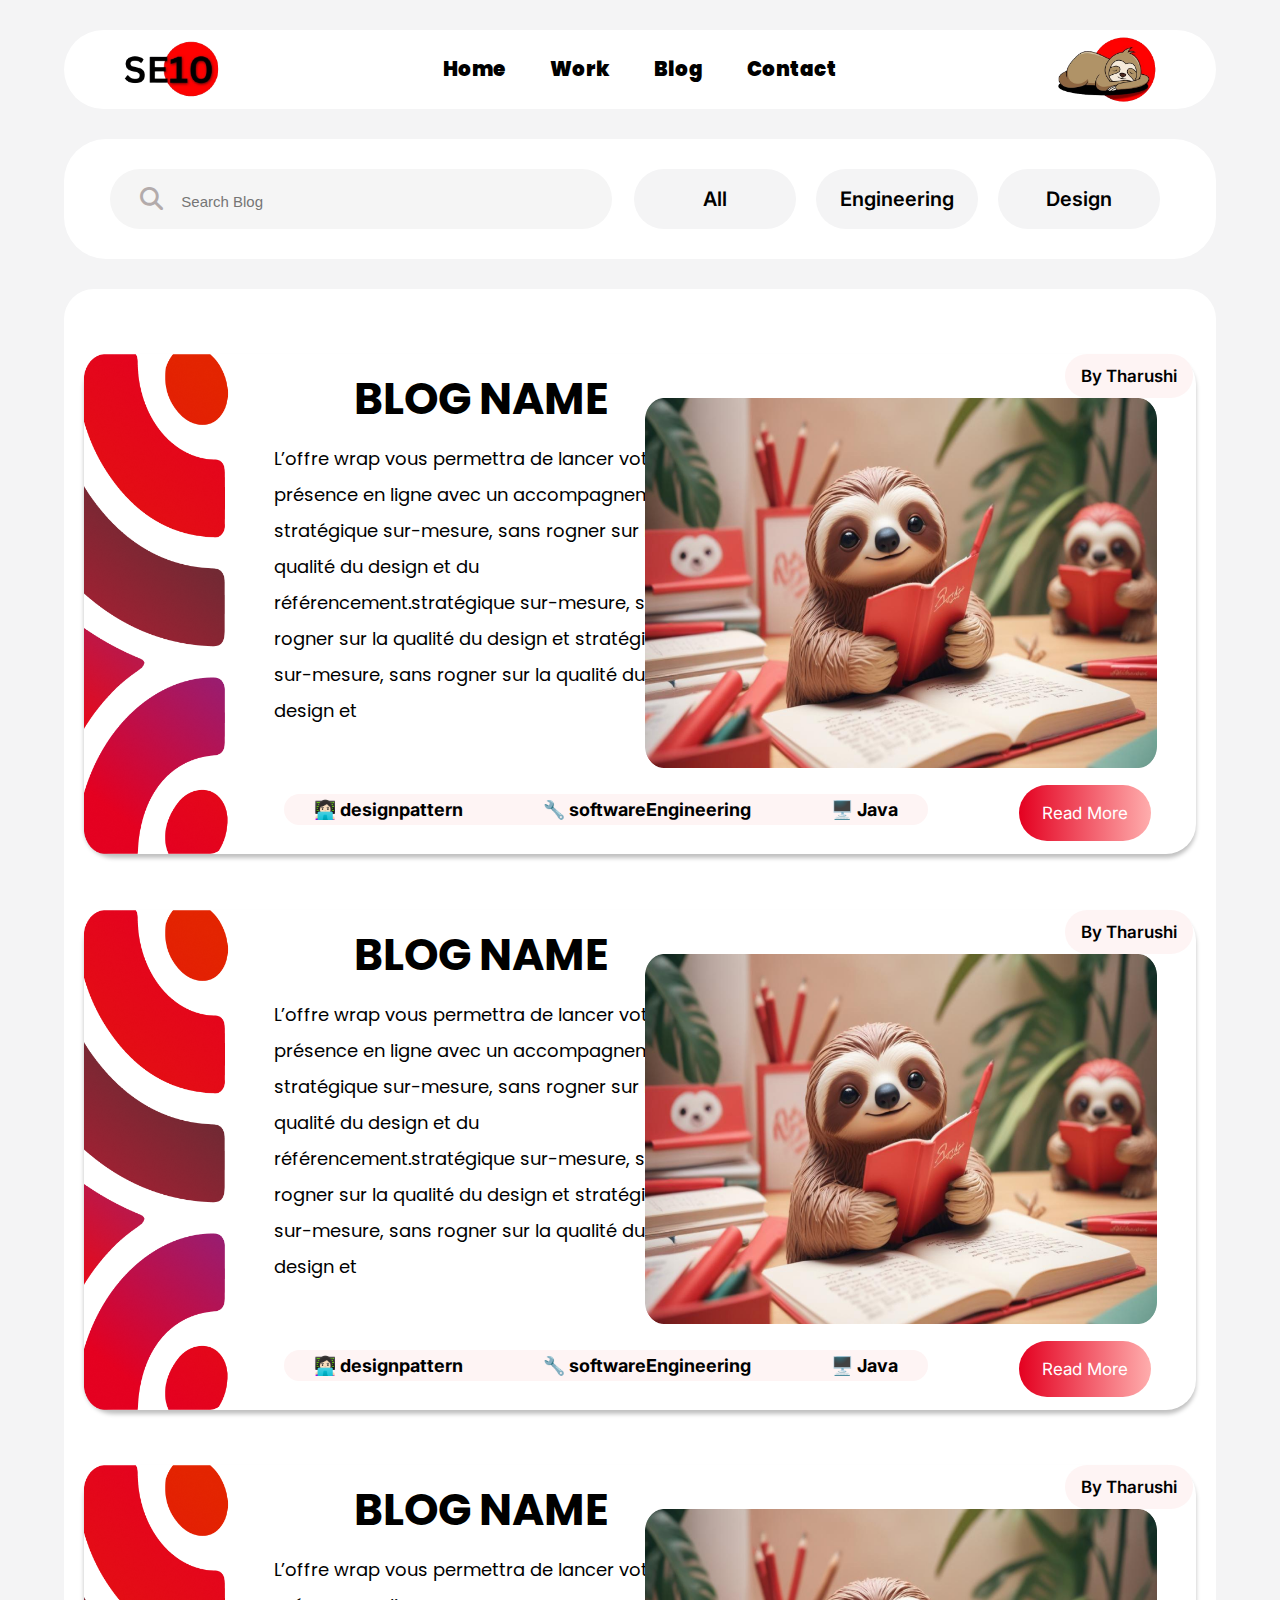
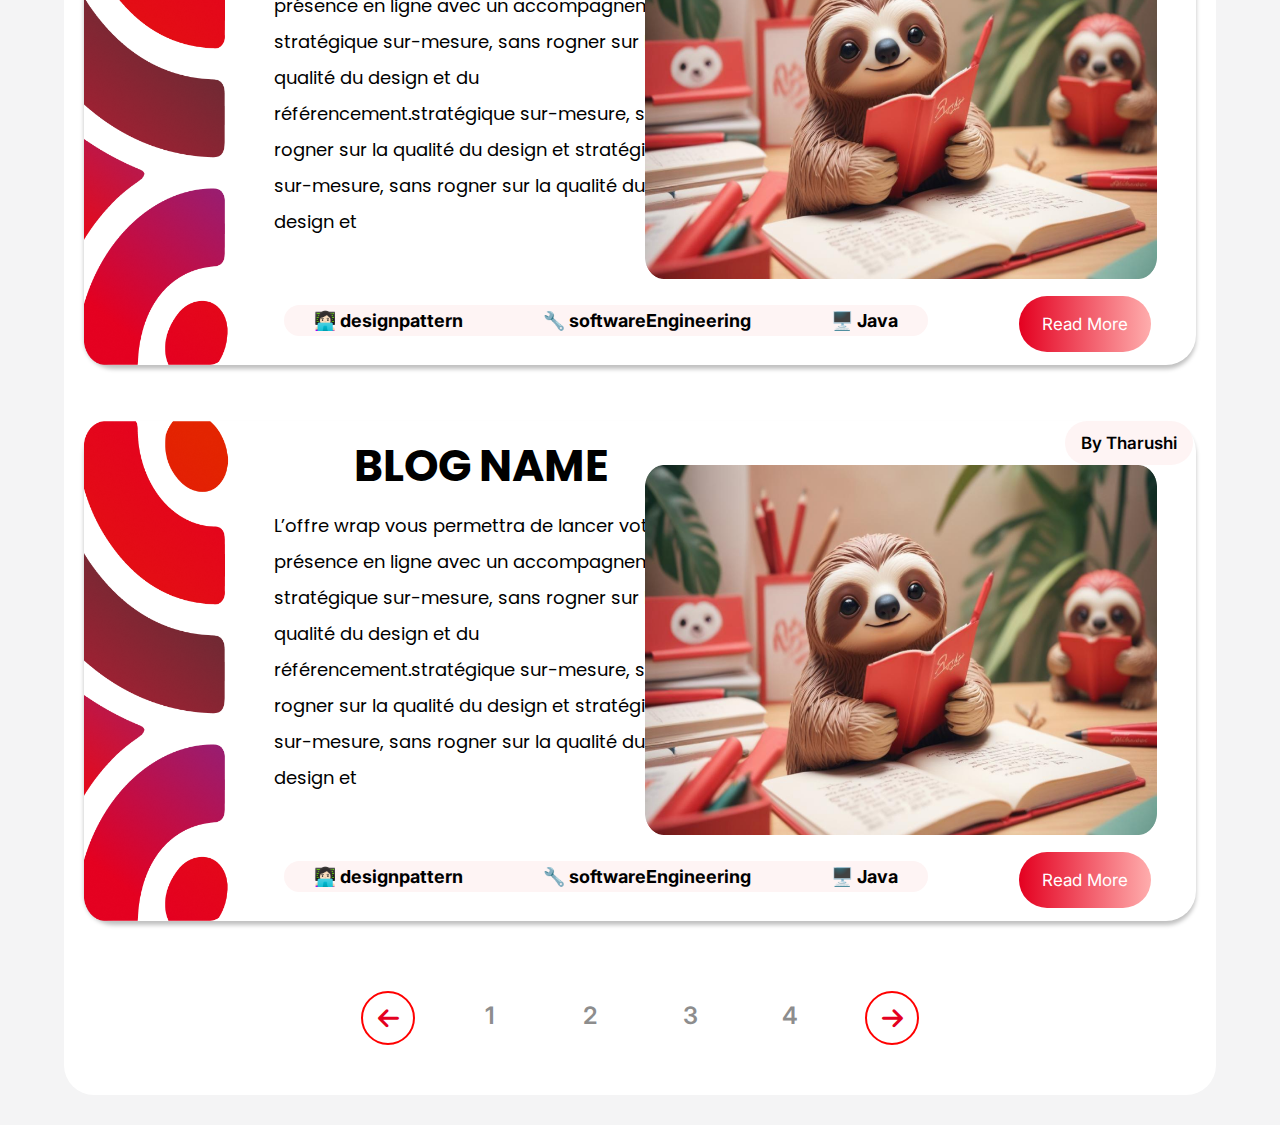
<file: index.html>
<!DOCTYPE html>
<html lang="en">

<head>
    <meta charset="UTF-8">
    <meta name="viewport" content="width=device-width, initial-scale=1.0">
    <title>Document</title>
    <link rel="stylesheet" href="style.css">
    <link href='https://fonts.googleapis.com/css?family=Poppins' rel='stylesheet'>
    <link href='https://fonts.googleapis.com/css?family=Inter' rel='stylesheet'>
    <link rel="stylesheet" href="https://cdnjs.cloudflare.com/ajax/libs/font-awesome/6.5.2/css/all.min.css">
</head>

<body>

    <header class="container">
        <img src="Assets/name.png" alt="name" class="hedder-image">
        <nav>
            <ul>
                <li><a href="">Home</a></li>
                <li><a href="">Work</a></li>
                <li><a href="">Blog</a></li>
                <li><a href="">Contact</a></li>
            </ul>
        </nav>
        <img src="Assets/logo.png" alt="logo" class="hedder-image">
    </header>



    <section class="container" id="searchSection">
        <div id="searchBar">
            <form>
                <i class="fa-solid fa-magnifying-glass"></i>
                <input type="text" placeholder="Search Blog">
            </form>
        </div>

        <div id="buttonDiv">
            <ul>
                <li><a id="all" href="">All</a></li>
                <li><a href="" class="">Engineering</a></li>
                <li><a href="" class="">Design</a></li>
            </ul>
        </div>

    </section>




    <section class="container" id="blogSection">

        <div class="post">

            <img src="Assets/image.png" alt="side image">

            <div class="aboutDiv">
                <h1>BLOG NAME</h1>
                <p>L’offre wrap vous permettra de lancer votre présence en ligne avec un accompagnement stratégique
                    sur-mesure, sans rogner sur la qualité du design et du référencement.stratégique sur-mesure, sans
                    rogner sur la qualité du design et stratégique sur-mesure, sans rogner sur la qualité du design et

            </div>

            <div class="bottom-bar">
                <h4>👩🏻‍💻 designpattern</h4>
                <h4>🔧 softwareEngineering</h4>
                <h4>🖥️ Java</h4>
            </div>

            <img src="Assets//blog-Image.png" alt="blog image" class="blogImage">

            <h3>By Tharushi</h4>

                <a href="">Read More</a>

        </div>

        <div class="post">

            <img src="Assets/image.png" alt="side image">

            <div class="aboutDiv">
                <h1>BLOG NAME</h1>
                <p>L’offre wrap vous permettra de lancer votre présence en ligne avec un accompagnement stratégique
                    sur-mesure, sans rogner sur la qualité du design et du référencement.stratégique sur-mesure, sans
                    rogner sur la qualité du design et stratégique sur-mesure, sans rogner sur la qualité du design et

            </div>

            <div class="bottom-bar">
                <h4>👩🏻‍💻 designpattern</h4>
                <h4>🔧 softwareEngineering</h4>
                <h4>🖥️ Java</h4>
            </div>

            <img src="Assets//blog-Image.png" alt="blog image" class="blogImage">

            <h3>By Tharushi</h4>

                <a href="">Read More</a>

        </div>

        <div class="post">

            <img src="Assets/image.png" alt="side image">

            <div class="aboutDiv">
                <h1>BLOG NAME</h1>
                <p>L’offre wrap vous permettra de lancer votre présence en ligne avec un accompagnement stratégique
                    sur-mesure, sans rogner sur la qualité du design et du référencement.stratégique sur-mesure, sans
                    rogner sur la qualité du design et stratégique sur-mesure, sans rogner sur la qualité du design et

            </div>

            <div class="bottom-bar">
                <h4>👩🏻‍💻 designpattern</h4>
                <h4>🔧 softwareEngineering</h4>
                <h4>🖥️ Java</h4>
            </div>

            <img src="Assets//blog-Image.png" alt="blog image" class="blogImage">

            <h3>By Tharushi</h4>

                <a href="">Read More</a>

        </div>



        <div class="post">

            <img src="Assets/image.png" alt="side image">

            <div class="aboutDiv">
                <h1>BLOG NAME</h1>
                <p>L’offre wrap vous permettra de lancer votre présence en ligne avec un accompagnement stratégique
                    sur-mesure, sans rogner sur la qualité du design et du référencement.stratégique sur-mesure, sans
                    rogner sur la qualité du design et stratégique sur-mesure, sans rogner sur la qualité du design et

            </div>

            <div class="bottom-bar">
                <h4>👩🏻‍💻 designpattern</h4>
                <h4>🔧 softwareEngineering</h4>
                <h4>🖥️ Java</h4>
            </div>

            <img src="Assets//blog-Image.png" alt="blog image" class="blogImage">

            <h3>By Tharushi</h4>

                <a href="">Read More</a>

        </div>

        <div id="navPage">
            <h2 class="arrow"><i class="fa-solid fa-arrow-left"></i></h2>
            <h2 class="page-num">1</h3>
            <h2 class="page-num">2</h3>
            <h2 class="page-num">3</h3>
            <h2 class="page-num">4</h3>
            <h2 class="arrow"><i class="fa-solid fa-arrow-right"></i></h2>
        </div>

    </section>





</body>

</html>
</file>
<file: style.css>
* {
    margin: 0;
    padding: 0;
    text-decoration: none;
}

body {
    background-color: #F4F4F5;
    box-sizing: border-box;
    font-family: 'Poppins';
}

.container {
    margin: 30px 5%;
}

/* --------------------------- navBar -------------------------- */

header {
    display: flex;
    justify-content: space-between;
    align-items: center;
    background-color: #fff;
    border-radius: 100px;
}

nav ul li {
    display: inline;
}

nav ul li a {
    margin: 0 20px;
    color: #000;
    font-size: 20px;
    font-weight: 1000;
    padding: 10px 0;
    transition: color 0.3s;

}

nav ul li a:hover {
    color: #E40020;
}


.hedder-image {
    width: 100px;
    margin: 5px 5%;
}

/* --------------------------- Search bar -------------------------- */


#searchSection {
    background-color: white;
    display: flex;
    justify-content: space-evenly;
    align-items: center;
    padding: 20px 35px;
    border-radius: 42px;
}

#searchBar {
    width: 502px;
    height: 60px;
    background-color: #F5F5F5;
    display: flex;
    justify-content: center;
    align-items: center;
    text-align: center;
    border-radius: 30px;
}


#searchSection div form {
    padding: 10px 10px;

}

#searchBar form input {
    height: 30px;
    width: 415px;
    background-color: #F5F5F5;
    border: none;
    font-size: 15px;
    margin-top: 5px;
}

#searchSection div form input:focus {
    outline: none;
}

#searchSection div form i {
    margin: 7px 14px;
    font-size: 23px;
    color: rgb(179, 171, 171);

}

#searchSection ul {
    display: flex;
    justify-content: center;
    align-items: center;
    list-style: none;
}


#buttonDiv ul li a {
    display: flex;
    justify-content: center;
    align-items: center;
    text-align: center;
    width: 162px;
    height: 60px;
    font-family: 'Inter';
    font-size: 20px;
    font-weight: 600;
    background: #F4F4F5;
    color: #000;
    margin: 10px 10px;
    border-radius: 30px;
    transition: background-color 0.3s, color 0.3s;
}

#buttonDiv ul li a:active {
    background: #FEF4F4;
    color: #E40020;
}

#buttonDiv ul li a:hover {
    background: #FEF4F4;
    color: #E40020;

}



/* @media (max-width: 817px) and (min-width: 995px) { */
@media (max-width: 1230px) {

    #searchBar form input {
        height: 30px;
        width: 200px;
        background-color: #F5F5F5;
        border: none;
        font-size: 15px;
        margin-top: 5px;
    }

    #searchBar {
        width: 280px;
        height: 60px;
        background-color: #F5F5F5;
        display: flex;
        justify-content: center;
        align-items: center;
        text-align: center;
        border-radius: 30px;
    }

    #buttonDiv ul li a {
        display: flex;
        justify-content: center;
        align-items: center;
        text-align: center;
        width: 138px;
        height: 60px;
        font-family: 'Inter';
        font-size: 17px;
        font-weight: 600;
        background: #F4F4F5;
        color: #000;
        margin: 10px 10px;
        border-radius: 30px;
        transition: background-color 0.3s, color 0.3s;
    }


    
}


@media (max-width: 955px){

    #searchBar {
        width: 280px;
        height: 60px;
        background-color: #F5F5F5;
        display: flex;
        justify-content: center;
        align-items: center;
        text-align: center;
        border-radius: 30px;
    }

    #searchSection div form i {
        margin: 7px 14px;
        font-size: 23px;
        color: rgb(179, 171, 171);
    }

    #searchBar form input {
        height: 30px;
        width: 200px;
        background-color: #F5F5F5;
        border: none;
        font-size: 15px;
        margin-top: 5px;
    }

    #buttonDiv ul li a {
        display: flex;
        justify-content: center;
        align-items: center;
        text-align: center;
        width: 110px;
        height: 60px;
        font-family: 'Inter';
        font-size: 15px;
        font-weight: 600;
        background: #F4F4F5;
        color: #000;
        margin: 10px 10px;
        border-radius: 30px;
        transition: background-color 0.3s, color 0.3s;
    }


}


@media (max-width: 817px){

    #searchBar {
        width: 238px;
        height: 60px;
        background-color: #F5F5F5;
        display: flex;
        justify-content: center;
        align-items: center;
        text-align: center;
        border-radius: 30px;
    }

    #searchSection div form i {
        margin: 7px 14px;
        font-size: 20px;
        color: rgb(179, 171, 171);
    }

    #searchBar form input {
        height: 30px;
        width: 160px;
        background-color: #F5F5F5;
        border: none;
        font-size: 15px;
        margin-top: 5px;
    }

    #buttonDiv ul li a {
        display: flex;
        justify-content: center;
        align-items: center;
        text-align: center;
        width: 110px;
        height: 60px;
        font-family: 'Inter';
        font-size: 14px;
        font-weight: 600;
        background: #F4F4F5;
        color: #000;
        margin: 10px 10px;
        border-radius: 30px;
        transition: background-color 0.3s, color 0.3s;
    } 

}


@media (max-width: 426px){

    #searchSection {
        background-color: white;
        display: flex;
        justify-content: space-evenly;
        align-items: center;
        padding: 20px 35px;
        border-radius: 20px;
        flex-direction: column;
    }

    #searchBar {
        width: 330px;
        height: 60px;
        background-color: #F5F5F5;
        display: flex;
        justify-content: center;
        align-items: center;
        text-align: center;
        border-radius: 30px;
    }

    #searchBar form input {
        height: 30px;
        width: 256px;
        background-color: #F5F5F5;
        border: none;
        font-size: 15px;
        margin-top: 5px;
    }

    #searchSection ul {
        display: flex;
        justify-content: space-between;
        align-items: center;
        list-style: none;
        flex-wrap: wrap;
    }

    
    #buttonDiv ul li:first-child a {
        width: 328px;
        margin-top: 20px;
    }

    #buttonDiv ul li:nth-child(2) a {
        width: 145px;
        
    }

    #buttonDiv ul li:nth-child(3) a {
        width: 145px;
    
    }

    
}


/* --------------------------- blog section -------------------------- */


#blogSection {
    padding: 10px 20px;
    background: #FFFFFF;
    border-radius: 30px;
}

.post {
    background-color: #FFFFFF;
    display: flex;
    justify-content: space-between;
    border-radius: 30px;
    flex-direction: row;
    height: 500px;
    position: relative;
    box-shadow: 0px 4px 4px 0px #00000040;
    margin-top: 5%;

}


#blogImage {
    width: 500px;
    height: 333px;
    margin-bottom: 50px;

}

.aboutDiv {
    display: flex;
    flex-direction: column;
    margin: 12px 10px;
    flex-direction: column;
    gap: 10px;
    position: absolute;
    left: 180px;
}

.aboutDiv h1 {
    text-align: center;
    font-family: 'Poppins';
    font-size: 44px;
}

.aboutDiv p {
    text-align: left;
    width: 450px;
    font-size: 18px;
    line-height: 2;
}

.blogImage {
    width: 46%;
    height: 74%;
    position: absolute;
    right: 39px;
    top: 44px;
}

.bottom-bar {
    display: flex;
    gap: 80px;
    position: absolute;
    bottom: 29px;
    margin-left: 200px;
    background: #FEF4F4;
    padding: 5px 30px;
    border-radius: 30px;
    font-family: 'Inter';
    font-size: 18px;
}

.post a {
    position: absolute;
    right: 45px;
    bottom: 13px;
    font-size: 17px;
    font-family: 'Inter';
    padding: 18px 23px;
    background: linear-gradient(90deg, #E40020 0%, rgba(254, 1, 0, 0.32) 100%);
    color: white;
    border-radius: 30px;
}

.post h3 {
    position: absolute;
    right: 3px;
    padding: 12px 16px;
    background: #FEF4F4;
    border-radius: 30px;
    font-family: 'Inter';
    font-size: 17px;
    color: black;
    font-weight: 600;
}


#blogSection .post:last-child {
    margin-bottom: 15%;
}

@media (max-width: 1441px){

    .aboutDiv p {
        text-align: left;
        width: 415px;
        font-size: 18px;
        line-height: 2;
    }

}

@media (max-width: 426px){

    #blogSection {
        all: unset;
    }

    .post {
        background-color: #FFFFFF;
        display: flex;
        justify-content: space-between;
        border-radius: 30px;
        flex-direction: row;
        height: 524px;
        position: relative;
        box-shadow: 0px 4px 4px 0px #00000040;
        margin-top: 5%;
        margin: 30px 5%;
        width: 381px;
    }

    .post img:nth-child(1){
        width: 84px;
        height: 277.13px;
        position: absolute;
        bottom: 0;
    }

    .blogImage {
        width: 346px;
        height: 222.67px;
        position: absolute;
        right: 16px;
        top: 15px;
    }

    .aboutDiv {
        display: flex;
        flex-direction: column;
        margin: 12px 10px;
        flex-direction: column;
        gap: 10px;
        position: absolute;
        left: 113px;
        bottom: 169px;
    }

    .aboutDiv h1 {
        text-align: left;
        font-family: 'Poppins';
        font-size: 24px;
    }

    .aboutDiv p {
        text-align: left;
        width: 208px;
        font-size: 12px;
        line-height: 1.5;
        height: 41px;
    }

    .post a {
        position: absolute;
        right: 139px;
        bottom: 13px;
        font-size: 12px;
        font-family: 'Inter';
        padding: 14px 29px;
        background: linear-gradient(90deg, #E40020 0%, rgba(254, 1, 0, 0.32) 100%);
        color: white;
        border-radius: 30px;
    }

    .bottom-bar {
        display: flex;
        gap: 3px;
        position: absolute;
        bottom: 66px;
        margin-left: 200px;
        background: #FEF4F4;
        padding: 5px 30px;
        border-radius: 30px;
        font-family: 'Inter';
        font-size: 18px;
        flex-direction: column;
        right: 28px;
    }

    .bottom-bar {
        display: flex;
        gap: 4px;
        position: absolute;
        bottom: 66px;
        margin-left: 200px;
        background: #FEF4F4;
        padding: 5px 20px;
        border-radius: 30px;
        font-family: 'Inter';
        font-size: 12px;
        flex-direction: column;
        right: 67px;
        width: 154px;
    }

    .post h3 {
        position: absolute;
        right: 31px;
        padding: 8px 25px;
        background: #FEF4F4;
        border-radius: 30px;
        font-family: 'Inter';
        font-size: 10px;
        color: black;
        font-weight: 600;
        top: 7px;
    }

}



/* ------------------------------ navPage ----------------------------- */


#navPage {
    display: flex;
    gap: 50px;
    justify-content: center;
    margin-top: 70px;
    margin-bottom: 40px;
}

#navPage h2 {
    width: 50px;
    height: 50px;
    display: flex;
    justify-content: center;
    align-items: center;
    text-align: center;
    border-radius: 100%;
    color: #8D8D8D;

}

.arrow{
    border: 2px solid red;
}

#navPage i {
    font-size: 24px;
    color: #E40020;
}

.page-num {
    font-size: 24px;
    font-family: 'Inter';
    font-weight: 600;

}

#navPage h2:not(.arrow):hover {
    border: none;
    background: #FE010052;
    color: #000;
}

#navPage h2:not(.arrow):active {
    border: none;
    background: #FE010052;
    color: #000;
}

@media (max-width: 426px){

    #navPage {
        display: flex;
        gap: 20px;
        justify-content: center;
        margin-bottom: 40px;
        margin: 30px 5%;
        background: #FFFF;
        height: 65px;
        align-items: center;
        border-radius: 20px;
    }

    #navPage h2 {
        width: 28.21px;
        height: 28.71px;
        display: flex;
        justify-content: center;
        align-items: center;
        text-align: center;
        border-radius: 100%;
        color: #8D8D8D;
    }

    .page-num {
        font-size: 16px;
        font-family: 'Inter';
        font-weight: 600;
    }

    #navPage i {
        font-size: 16px;
        color: #E40020;
    }

}
</file>
